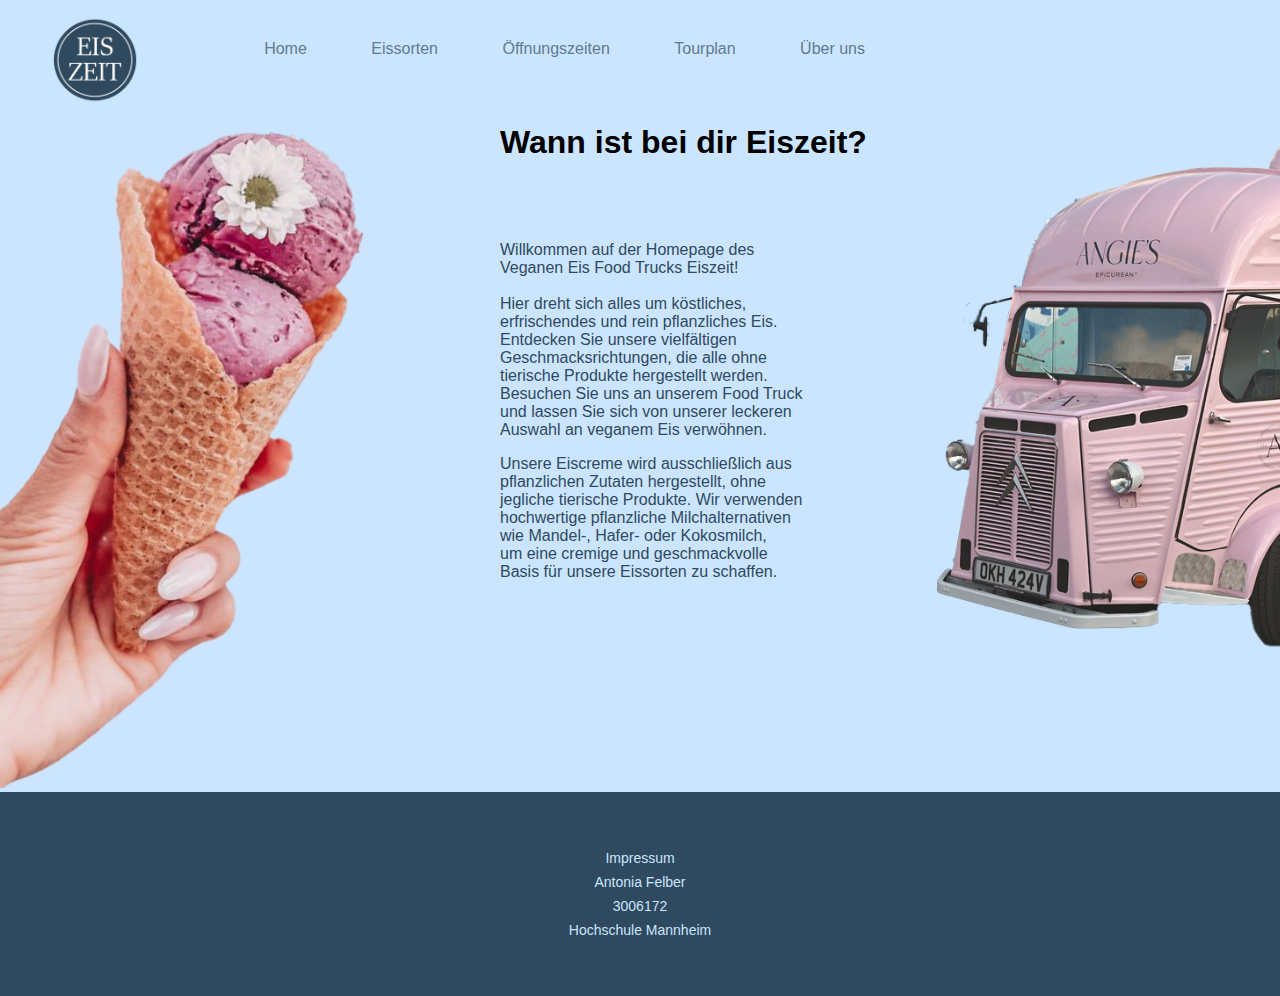
<file: index.html>
<!DOCTYPE html>
<html lang="de">

<head>
    <meta charset="UTF-8">
	<title>home</title>
    <link rel="stylesheet" href="food_truck.css" />
</head>

<body>

<div class="navbar">
<img src="bilder/logo.png" alt="logo" height= 90px width= 90px>

<nav>
    <ul>
        <li><a href="home.html">Home</a><li>
        <li><a href="eissorten.html">Eissorten</a><li>
        <li><a href="öffnungszeiten.html">Öffnungszeiten</a><li>
        <li><a href="tourplan.html">Tourplan</a><li>
        <li><a href="über_uns.html">Über uns</a></li>
    </ul>    
</nav>
</div>

<h1 class="headline">Wann ist bei dir Eiszeit?</h1>

<div class="fließtext">
    <p> Willkommen auf der Homepage des <br> Veganen Eis Food Trucks Eiszeit! <br><br>
        Hier dreht sich alles um köstliches,<br> erfrischendes und rein pflanzliches Eis.<br> Entdecken Sie unsere vielfältigen <br>Geschmacksrichtungen, die alle ohne <br>tierische Produkte hergestellt werden.<br> Besuchen Sie uns an unserem Food Truck<br> und lassen Sie sich von unserer leckeren<br> Auswahl an veganem Eis verwöhnen.</p>
        Unsere Eiscreme wird ausschließlich aus<br> pflanzlichen Zutaten hergestellt, ohne<br> jegliche tierische Produkte. Wir verwenden<br> hochwertige pflanzliche Milchalternativen<br> wie Mandel-, Hafer- oder Kokosmilch,<br> um eine cremige und geschmackvolle<br> Basis für unsere Eissorten zu schaffen.<br><br>
    </div>



<img src="bilder/ice_truck_and_ice_cream.png" width="1510" height="auto">


<footer>
    <div class="impressum">
     <p>Impressum</p>
     <p>Antonia Felber</p>
     <p>3006172</p>
     <p>Hochschule Mannheim</p>
    </div>
</footer>

</body>
</file>
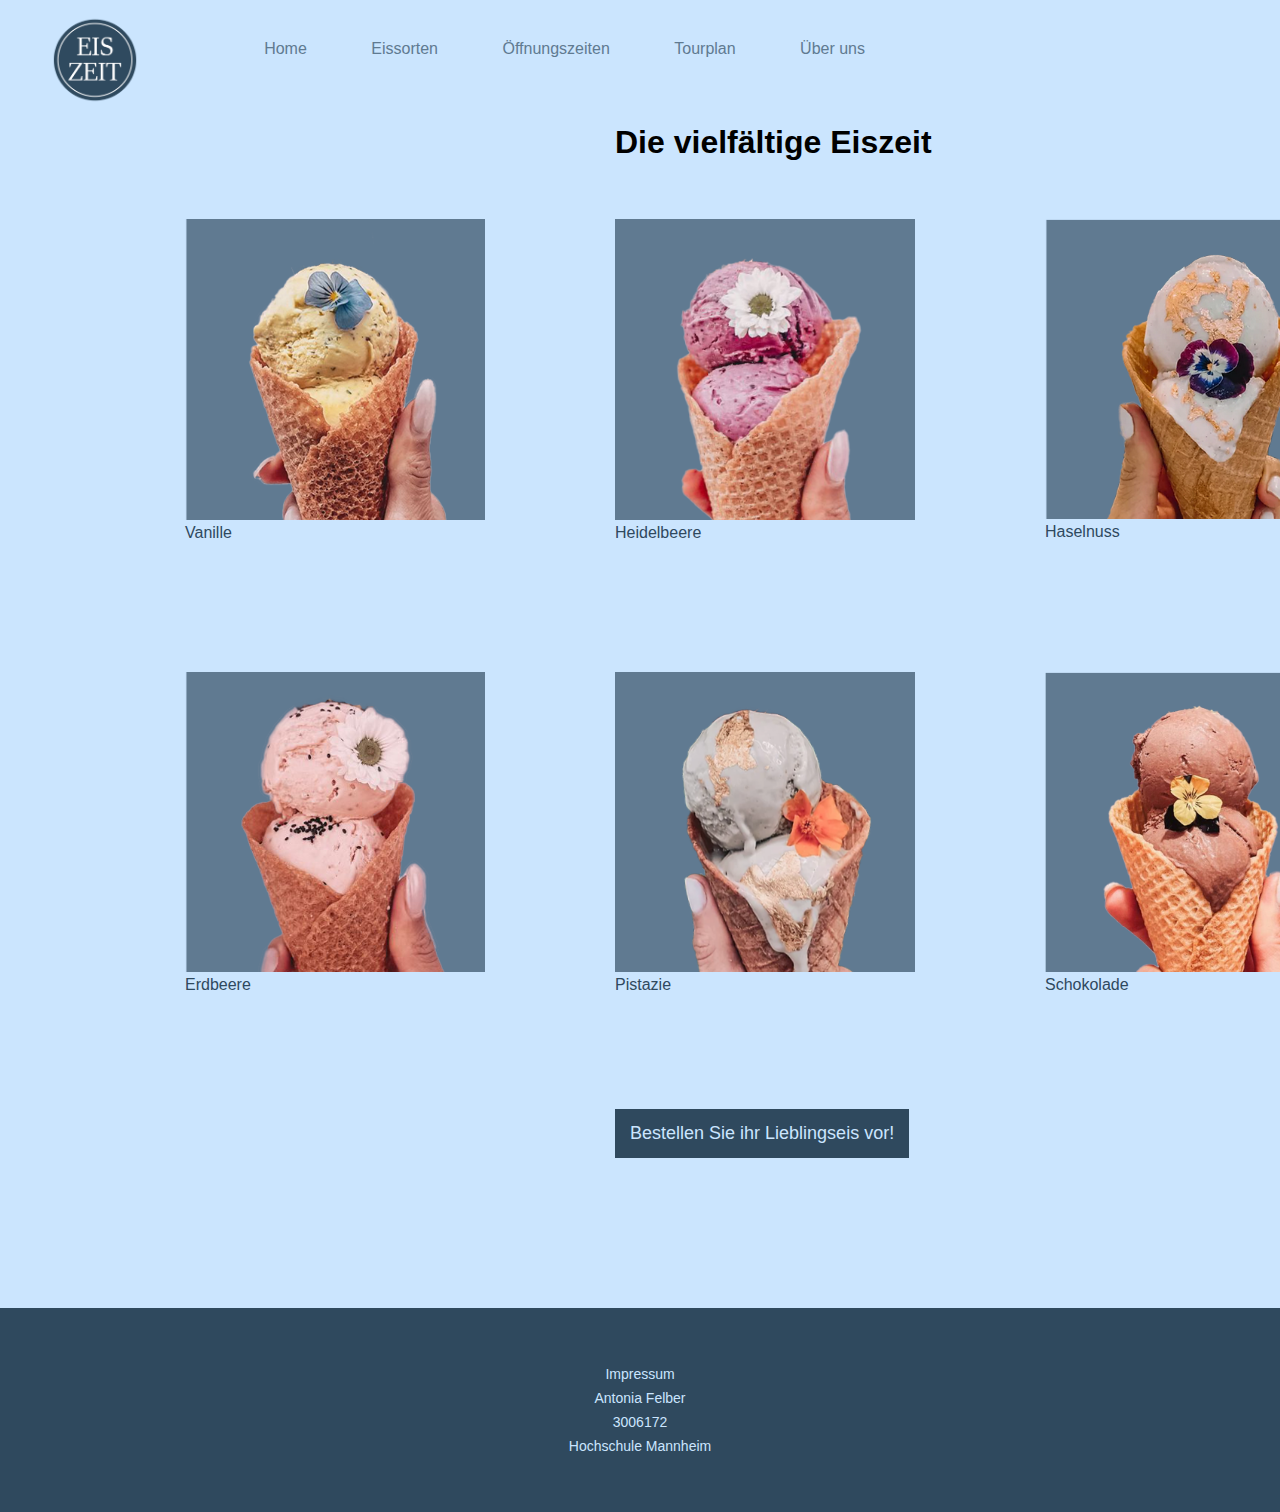
<file: eissorten.html>
<!DOCTYPE html>
<html lang="de">

<head>
    <meta charset="UTF-8">
	<title>eissorten</title>
    <link rel="stylesheet" href="food_truck.css" />
</head>

<body>

<div class="navbar">
<img src="bilder/logo.png" alt="logo" height= 90px width= 90px>

<nav>
    <ul>
        <li><a href="index.html">Home</a><li>
        <li><a href="eissorten.html">Eissorten</a><li>
        <li><a href="öffnungszeiten.html">Öffnungszeiten</a><li>
        <li><a href="tourplan.html">Tourplan</a><li>
        <li><a href="über_uns.html">Über uns</a></li>
    </ul>    
</nav>
</div>

<h1 class="headline2">Die vielfältige Eiszeit</h1>



<div class="eissorten">
        <li><img src="bilder/eissorte_1.png" width="300" 
            <a>Vanille</a></li>
        <li><img src="bilder/eissorte_2.png" width="300" 
            <a>Heidelbeere</a></li>
        <li><img src="bilder/eissorte_3.png" width="300" 
            <a>Haselnuss</a></li>
</div> 
<div class="eissorten">          
        <li><img src="bilder/eissorte_4.png" width="300" 
            <a>Erdbeere</a></li>
         <li><img src="bilder/eissorte_5.png" width="300" 
            <a>Pistazie</a></li>
         <li><img src="bilder/eissorte_6.png" width="300" 
            <a>Schokolade</a></li>
</div>


<a class="button" href="formular.html"><span></span>Bestellen Sie ihr Lieblingseis vor!</a>




    

<footer>
    <div class="impressum">
     <p>Impressum</p>
     <p>Antonia Felber</p>
     <p>3006172</p>
     <p>Hochschule Mannheim</p>
    </div>
</footer>

</body>
</file>
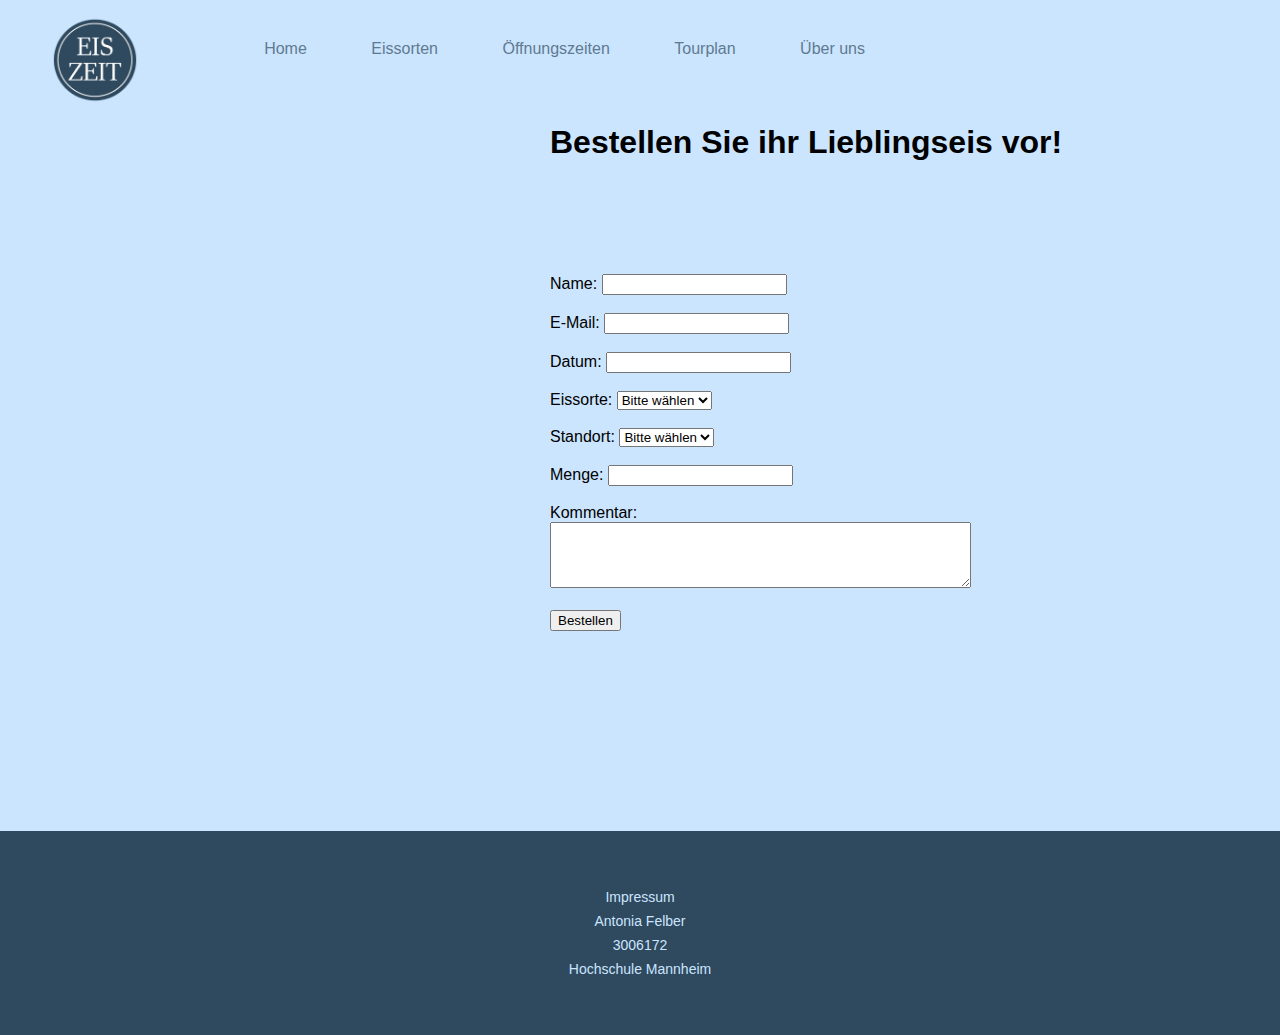
<file: formular.html>
<!DOCTYPE html>
<html lang="de">

<head>
    <meta charset="UTF-8">
	<title>eissorten</title>
    <link rel="stylesheet" href="food_truck.css" />
</head>

<body>

<div class="navbar">
<img src="bilder/logo.png" alt="logo" height= 90px width= 90px>

<nav>
    <ul>
        <li><a href="index.html">Home</a><li>
        <li><a href="eissorten.html">Eissorten</a><li>
        <li><a href="öffnungszeiten.html">Öffnungszeiten</a><li>
        <li><a href="tourplan.html">Tourplan</a><li>
        <li><a href="über_uns.html">Über uns</a></li>
    </ul>    
</nav>
</div>

<h1 class="headline_formular">Bestellen Sie ihr Lieblingseis vor!</h1>


<form action="submit.php" method="post">
    <div class="formular">
    <label for="name">Name:</label>
    <input type="text" id="name" name="name" required><br><br>

    <label for="email">E-Mail:</label>
    <input type="email" id="email" name="email" required><br><br>

    <label for="datum">Datum:</label>
    <input type="datum" id="datum" name="datum" required><br><br>

    <label for="product">Eissorte:</label>
    <select id="product" name="product" required>
      <option value="">Bitte wählen</option>
      <option value="Produkt 1">Vanille</option>
      <option value="Produkt 2">Heidelbeere</option>
      <option value="Produkt 3">Haselnuss</option>
      <option value="Produkt 4">Erdbeere</option>
      <option value="Produkt 5">Pistazie</option>
      <option value="Produkt 6">Schokolade</option>
    </select><br><br>

    <label for="standort">Standort:</label>
    <select id="standort" name="standort" required>
      <option value="">Bitte wählen</option>
      <option value="standort 1">Luisenpark</option>
      <option value="standort 2">Maimarkt</option>
      <option value="standort 3">Lindenhof</option>
    </select><br><br>

    <label for="quantity">Menge:</label>
    <input type="number" id="quantity" name="quantity" required><br><br>

    <label for="comments">Kommentar:</label><br>
    <textarea id="comments" name="comments" rows="4" cols="50"></textarea><br><br>

    <input type="submit" value="Bestellen">
    </div>
</form>

    

<footer>
    <div class="impressum">
     <p>Impressum</p>
     <p>Antonia Felber</p>
     <p>3006172</p>
     <p>Hochschule Mannheim</p>
    </div>
</footer>

</body>
</file>
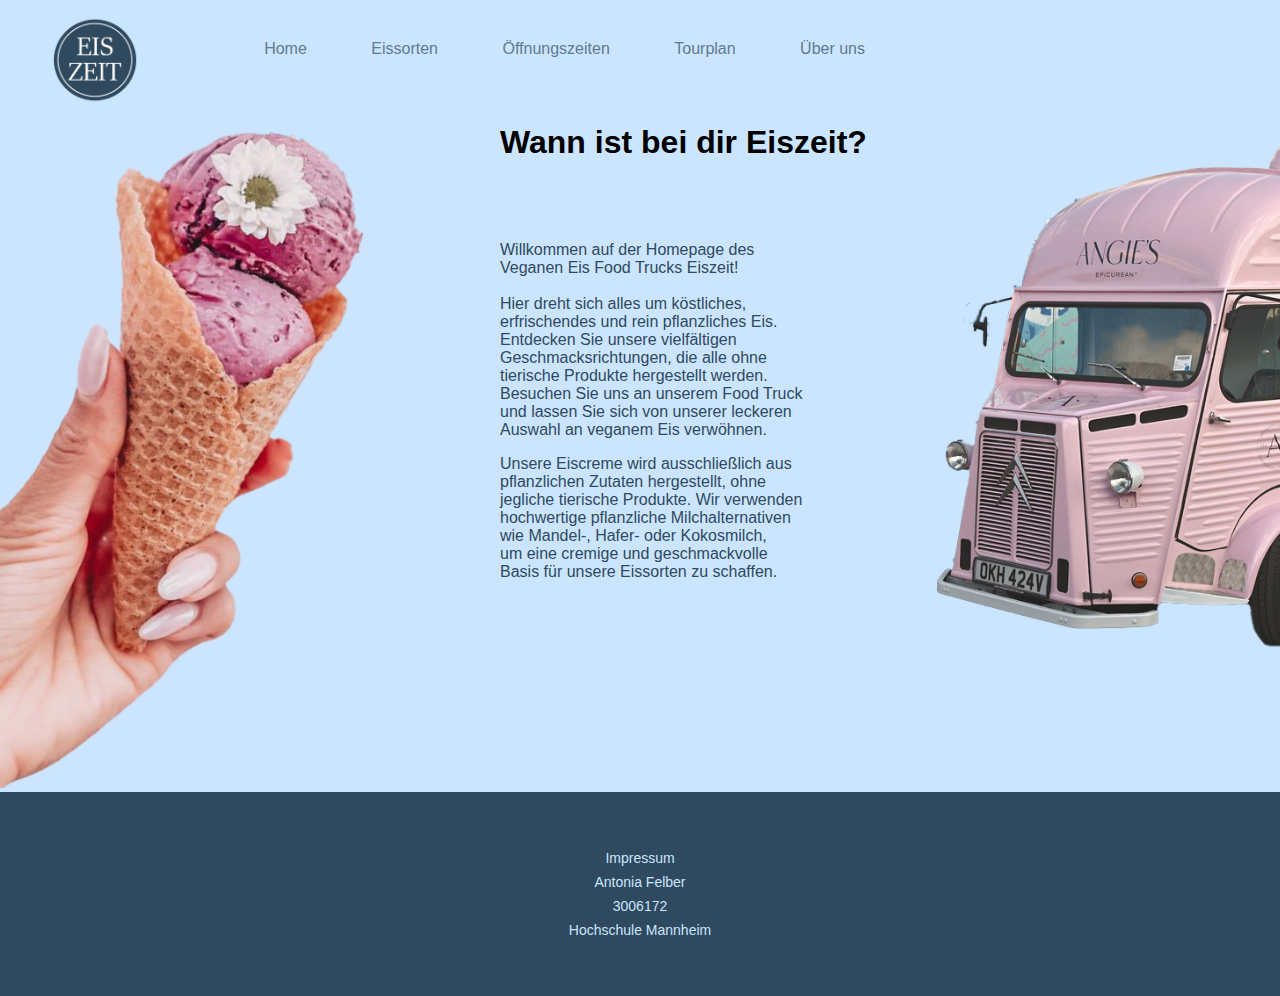
<file: home.html>
<!DOCTYPE html>
<html lang="de">

<head>
    <meta charset="UTF-8">
	<title>home</title>
    <link rel="stylesheet" href="food_truck.css" />
</head>

<body>

<div class="navbar">
<img src="bilder/logo.png" alt="logo" height= 90px width= 90px>

<nav>
    <ul>
        <li><a href="index.html">Home</a><li>
        <li><a href="eissorten.html">Eissorten</a><li>
        <li><a href="öffnungszeiten.html">Öffnungszeiten</a><li>
        <li><a href="tourplan.html">Tourplan</a><li>
        <li><a href="über_uns.html">Über uns</a></li>
    </ul>    
</nav>
</div>

<h1 class="headline">Wann ist bei dir Eiszeit?</h1>

<div class="fließtext">
    <p> Willkommen auf der Homepage des <br> Veganen Eis Food Trucks Eiszeit! <br><br>
        Hier dreht sich alles um köstliches,<br> erfrischendes und rein pflanzliches Eis.<br> Entdecken Sie unsere vielfältigen <br>Geschmacksrichtungen, die alle ohne <br>tierische Produkte hergestellt werden.<br> Besuchen Sie uns an unserem Food Truck<br> und lassen Sie sich von unserer leckeren<br> Auswahl an veganem Eis verwöhnen.</p>
        Unsere Eiscreme wird ausschließlich aus<br> pflanzlichen Zutaten hergestellt, ohne<br> jegliche tierische Produkte. Wir verwenden<br> hochwertige pflanzliche Milchalternativen<br> wie Mandel-, Hafer- oder Kokosmilch,<br> um eine cremige und geschmackvolle<br> Basis für unsere Eissorten zu schaffen.<br><br>
    </div>



<img src="bilder/ice_truck_and_ice_cream.png" width="1510" height="auto">


<footer>
    <div class="impressum">
     <p>Impressum</p>
     <p>Antonia Felber</p>
     <p>3006172</p>
     <p>Hochschule Mannheim</p>
    </div>
</footer>

</body>
</file>
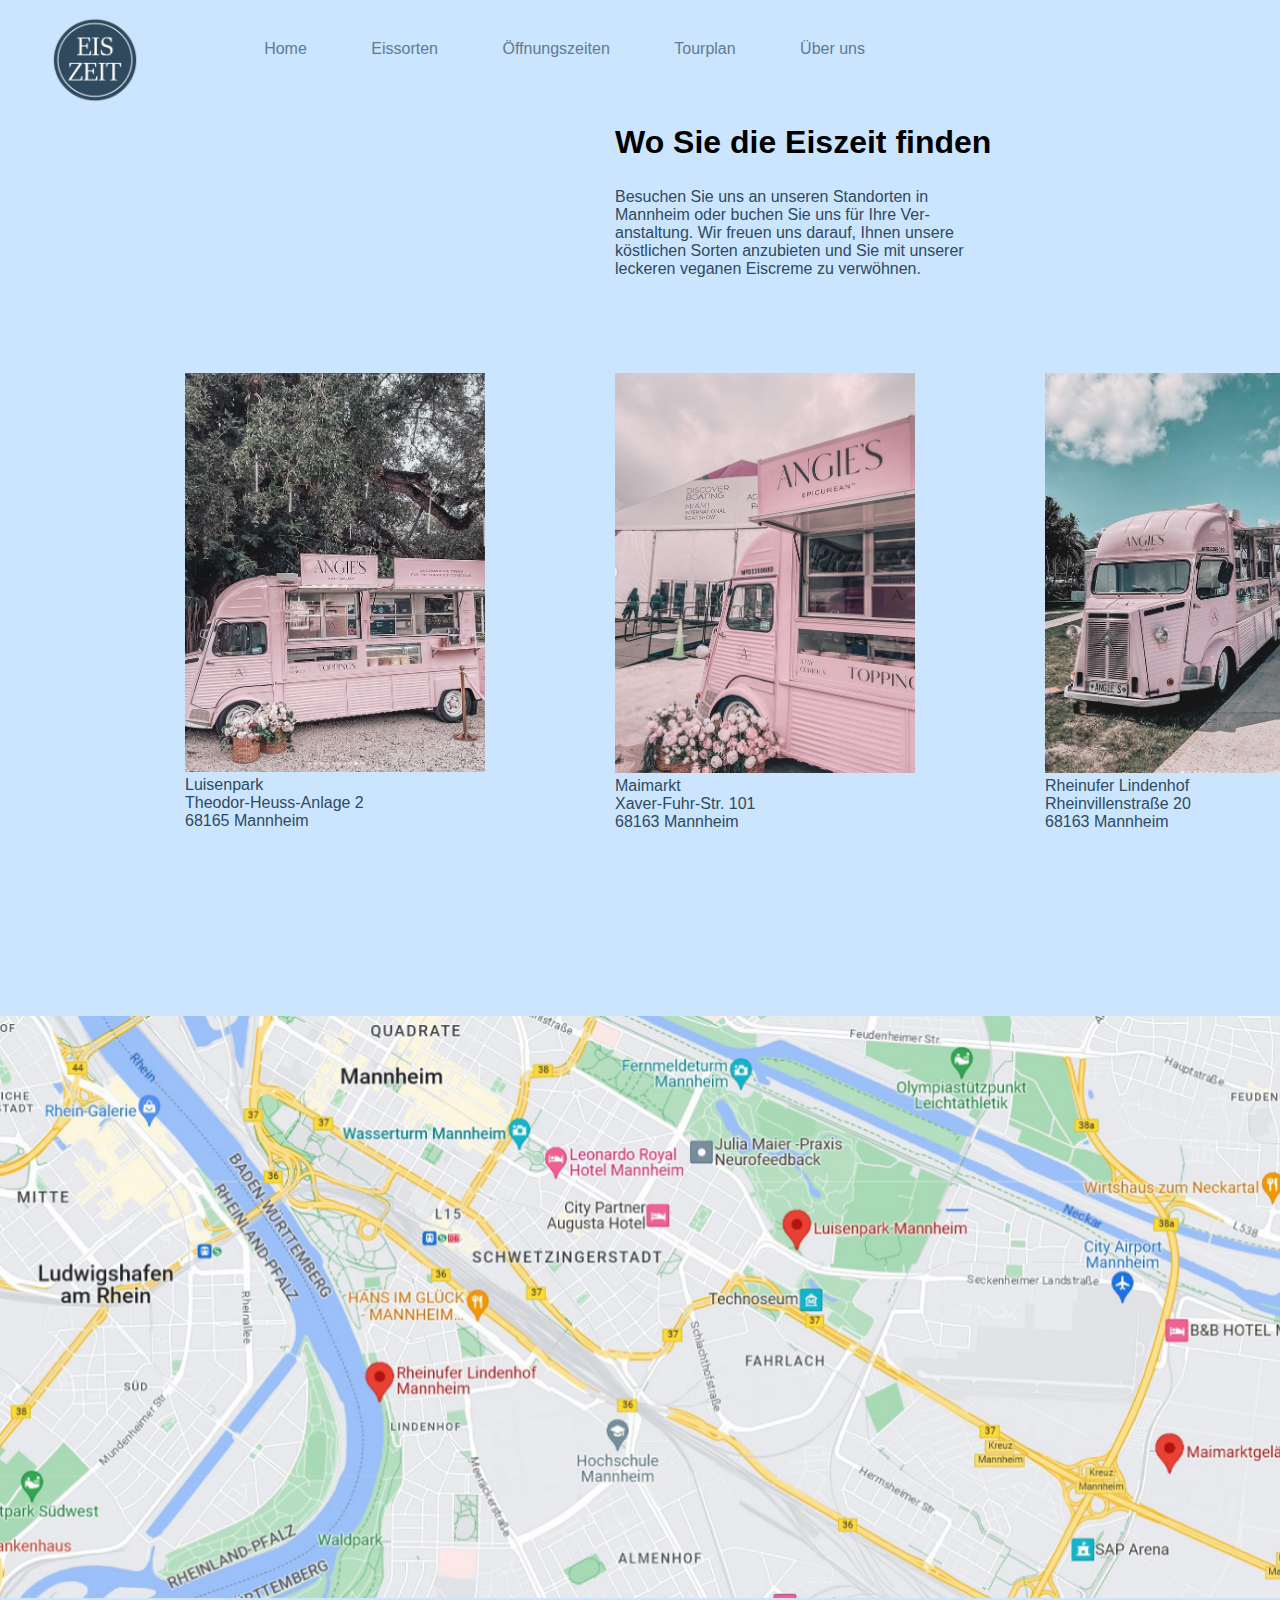
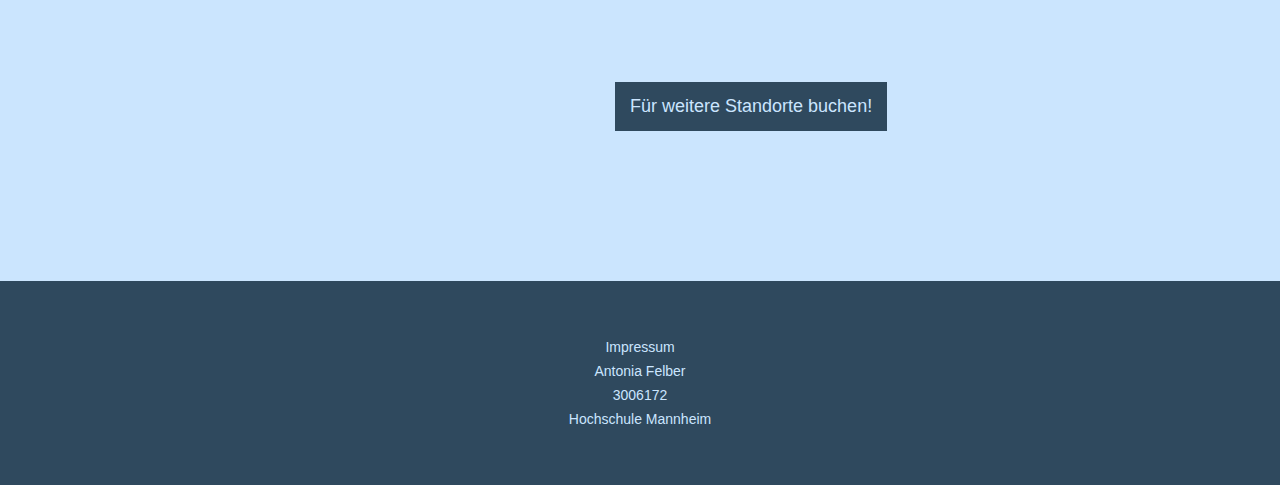
<file: tourplan.html>
<!DOCTYPE html>
<html lang="de">

<head>
    <meta charset="UTF-8">
	<title>home</title>
    <link rel="stylesheet" href="food_truck.css" />
</head>

<body>

<div class="navbar">
<img src="bilder/logo.png" alt="logo" height= 90px width= 90px>

<nav>
    <ul>
        <li><a href="index.html">Home</a><li>
        <li><a href="eissorten.html">Eissorten</a><li>
        <li><a href="öffnungszeiten.html">Öffnungszeiten</a><li>
        <li><a href="tourplan.html">Tourplan</a><li>
        <li><a href="über_uns.html">Über uns</a></li>
    </ul>    
</nav>
</div>

<h1 class="headline_standort">Wo Sie die Eiszeit finden</h1>

<div class="fließtext_standort">
    <p> Besuchen Sie uns an unseren Standorten in<br> Mannheim oder buchen Sie uns für Ihre Ver-<br>anstaltung. Wir freuen uns darauf, Ihnen unsere<br> köstlichen Sorten anzubieten und Sie mit unserer<br> leckeren veganen Eiscreme zu verwöhnen.
    </div>

    <div class="standorte">
        <li><img src="bilder/standort_1.jpg" width="300" 
            <a>Luisenpark<br>Theodor-Heuss-Anlage 2<br>68165 Mannheim</a></li>
        <li><img src="bilder/standort_2.jpg" width="300" 
            <a>Maimarkt<br>Xaver-Fuhr-Str. 101<br>68163 Mannheim</a></li>
        <li><img src="bilder/standort_3.jpg" width="300" 
            <a>Rheinufer Lindenhof<br>Rheinvillenstraße 20<br>68163 Mannheim</a></li>
</div> 


<img src="bilder/karte.jpg" width="1550" height="auto">

<a class="button" href="formular.html"><span></span>Für weitere Standorte buchen!</a>






    

<footer>
    <div class="impressum">
     <p>Impressum</p>
     <p>Antonia Felber</p>
     <p>3006172</p>
     <p>Hochschule Mannheim</p>
    </div>
</footer>

</body>
</file>
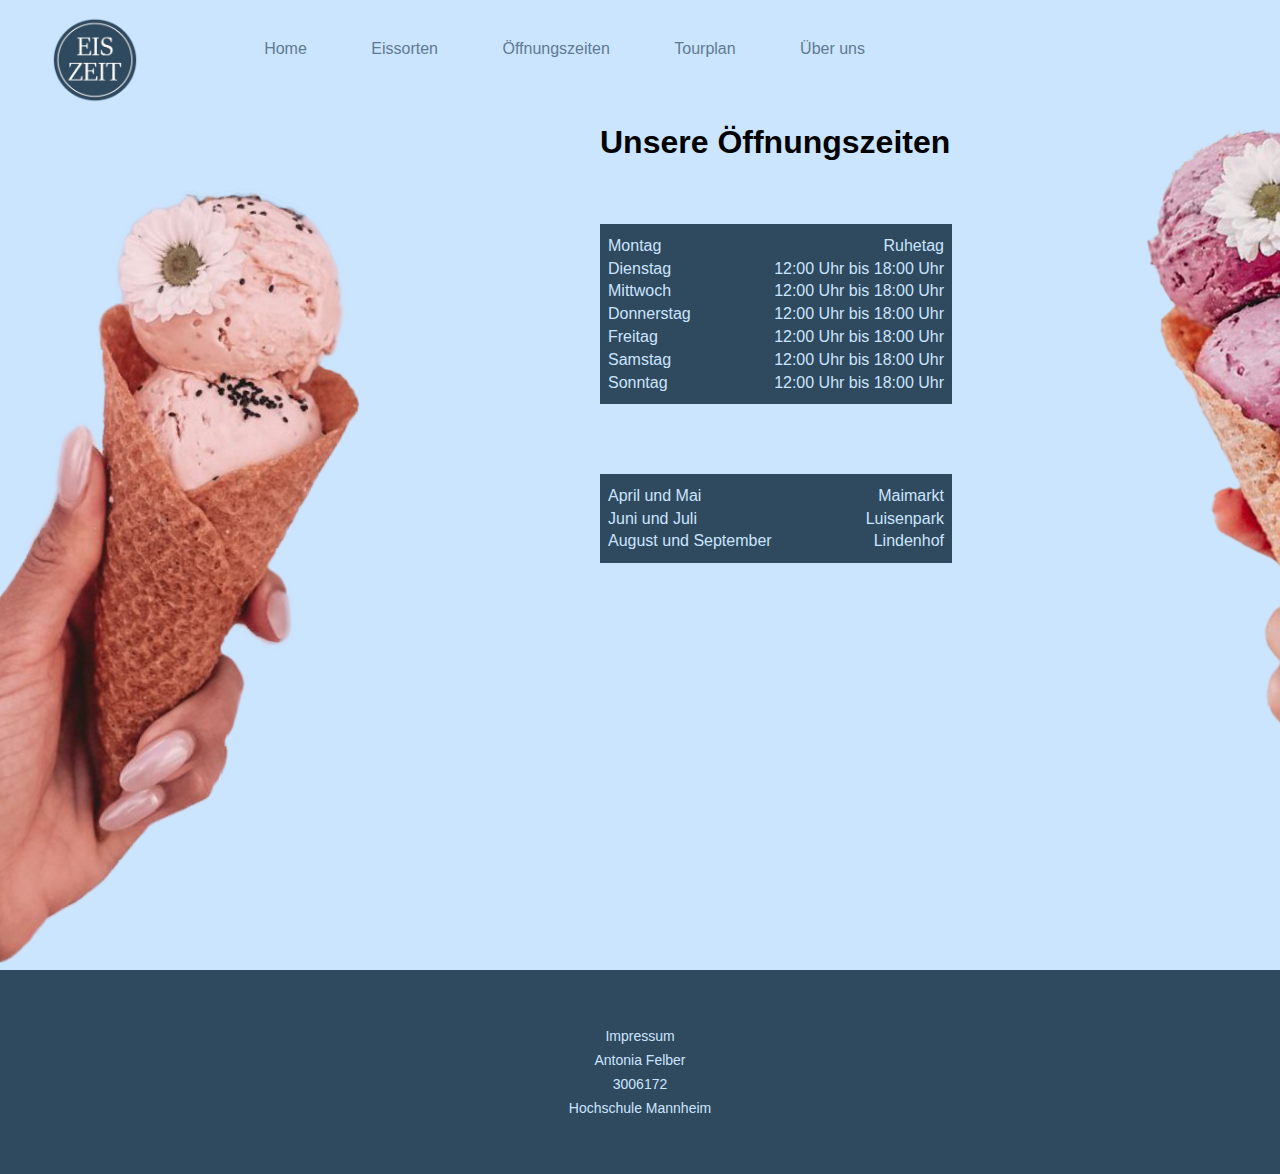
<file: öffnungszeiten.html>
<!DOCTYPE html>
<html lang="de">

<head>
    <meta charset="UTF-8">
	<title>home</title>
    <link rel="stylesheet" href="food_truck.css" />
</head>

<body>

<div class="navbar">
<img src="bilder/logo.png" alt="logo" height= 90px width= 90px>

<nav>
    <ul>
        <li><a href="index.html">Home</a><li>
        <li><a href="eissorten.html">Eissorten</a><li>
        <li><a href="öffnungszeiten.html">Öffnungszeiten</a><li>
        <li><a href="tourplan.html">Tourplan</a><li>
        <li><a href="über_uns.html">Über uns</a></li>
    </ul>    
</nav>
</div>

<h1 class="headline3">Unsere Öffnungszeiten</h1>


<section class="oeffnungszeiten01">
    <p>Montag <span>Ruhetag</span></p>
    <p>Dienstag <span>12:00 Uhr bis 18:00 Uhr</span></p>
    <p>Mittwoch <span>12:00 Uhr bis 18:00 Uhr</span></p>
    <p>Donnerstag <span>12:00 Uhr bis 18:00 Uhr</span></p>
    <p>Freitag <span>12:00 Uhr bis 18:00 Uhr</span></p>
    <p>Samstag <span>12:00 Uhr bis 18:00 Uhr</span></p>
    <p>Sonntag <span>12:00 Uhr bis 18:00 Uhr</span></p>
 </section>



 <section class="öffnungszeiten_orte">
    <p>April und Mai <span>Maimarkt</span></p>
    <p>Juni und Juli <span>Luisenpark</span></p>
    <p>August und September <span>Lindenhof</span></p>
 </section>

<img src="bilder/ice_truck_and_ice_cream2.png" width="1550" height="auto">






    

<footer>
    <div class="impressum">
     <p>Impressum</p>
     <p>Antonia Felber</p>
     <p>3006172</p>
     <p>Hochschule Mannheim</p>
    </div>
</footer>

</body>
</file>
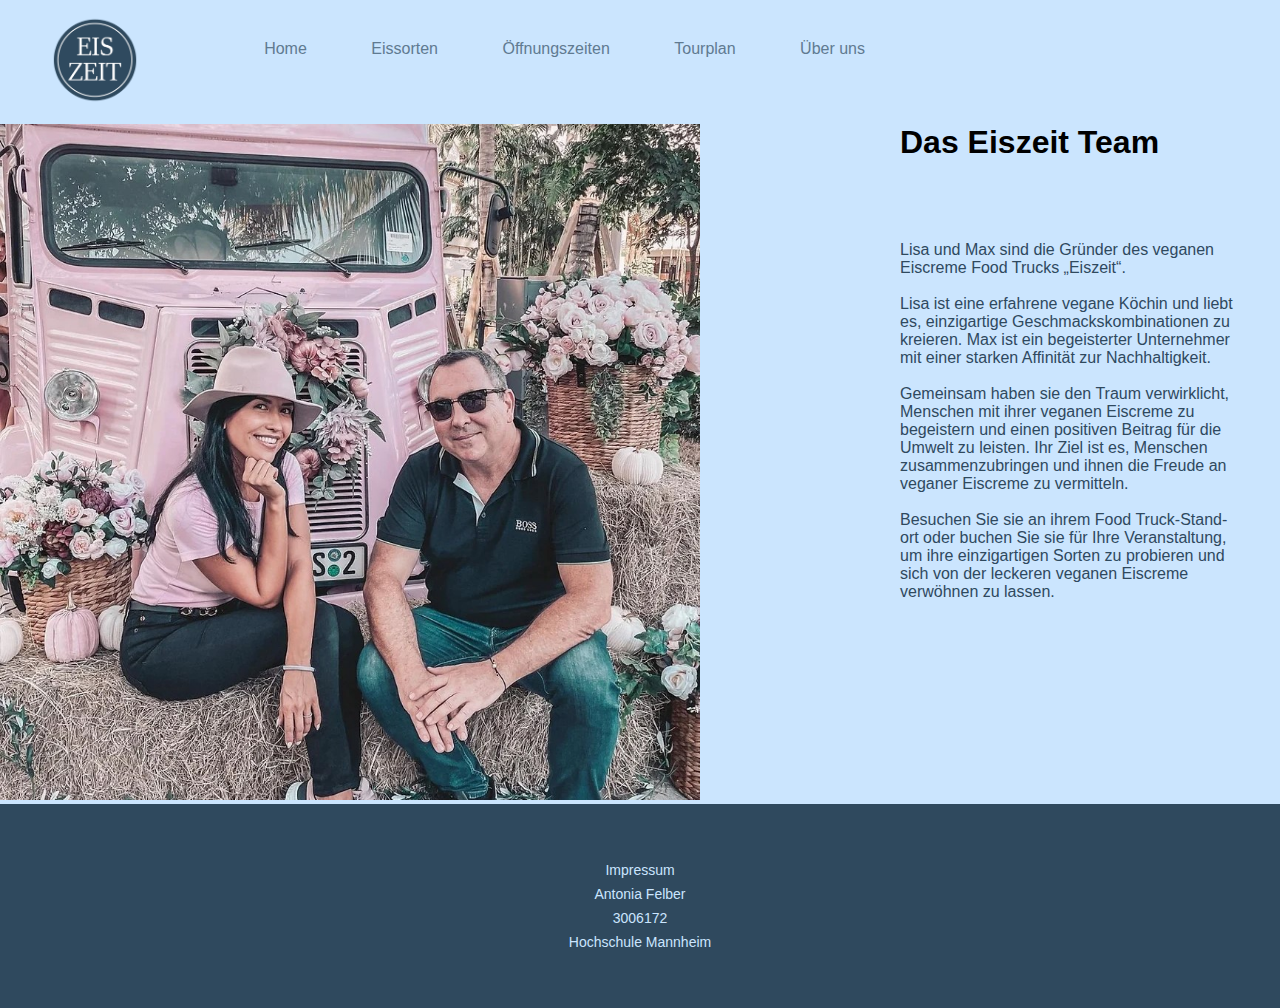
<file: über_uns.html>
<!DOCTYPE html>
<html lang="de">

<head>
    <meta charset="UTF-8">
	<title>home</title>
    <link rel="stylesheet" href="food_truck.css" />
</head>

<body>

<div class="navbar">
<img src="bilder/logo.png" alt="logo" height= 90px width= 90px>

<nav>
    <ul>
        <li><a href="index.html">Home</a><li>
        <li><a href="eissorten.html">Eissorten</a><li>
        <li><a href="öffnungszeiten.html">Öffnungszeiten</a><li>
        <li><a href="tourplan.html">Tourplan</a><li>
        <li><a href="über_uns.html">Über uns</a></li>
    </ul>    
</nav>
</div>

<h1 class="headline_über_uns">Das Eiszeit Team</h1>

<div class="über_uns">
    <p> Lisa und Max sind die Gründer des veganen<br> Eiscreme Food Trucks „Eiszeit“.<br><br> 
        Lisa ist eine erfahrene vegane Köchin und liebt<br> es, einzigartige Geschmackskombinationen zu<br> kreieren. Max ist ein begeisterter Unternehmer<br> mit einer starken Affinität zur Nachhaltigkeit.<br><br> 
        Gemeinsam haben sie den Traum verwirklicht,<br> Menschen mit ihrer veganen Eiscreme zu<br> begeistern und einen positiven Beitrag für die<br> Umwelt zu leisten. Ihr Ziel ist es, Menschen<br> zusammenzubringen und ihnen die Freude an<br> veganer Eiscreme zu vermitteln.<br><br> 
        Besuchen Sie sie an ihrem Food Truck-Stand-<br>ort oder buchen Sie sie für Ihre Veranstaltung,<br> um ihre einzigartigen Sorten zu probieren und<br> sich von der leckeren veganen Eiscreme<br> verwöhnen zu lassen.

    </div>

<img src="bilder/über_uns.jpg" width="700" height="auto">







    

<footer>
    <div class="impressum">
     <p>Impressum</p>
     <p>Antonia Felber</p>
     <p>3006172</p>
     <p>Hochschule Mannheim</p>
    </div>
</footer>

</body>
</file>
<file: food_truck.css>
@font-face 
{	
	font-family: "Helvetica LT Std";
    src: url('HelveticaLTStd-Roman.otf') format("opentype");
    font-weight: normal;
    font-style: normal;
	
}

html{background-color: #cbe5fe;
	font-family:Arial, Helvetica, sans-serif;
	}

	body {
		margin: 0;
		padding: 0;
	  }
	    
	  .navbar img {
		width: 90px;
		padding: 15px 50px;
	  }
	  
	  nav ul {
		list-style: none;
		padding: 20;
		margin: 0;
		margin-right: 400px;
		
	  }
	  
	  nav {
		float: right;
		margin: 0;
	  }
	  
	  li {
		display: inline;
		padding: 15px;
	  }
	  
	  nav a {
		text-decoration: none;
		font-size: 12pt;
		color: #607a91;
		display: inline-block;
		padding-top: 40px;
	  }
	  
	  nav a:hover {
		color: #000000;
	  }
	  
	  nav a:active {
		font-weight: bold;
		color: #000000;
	  }
	  
	  @media screen and (max-width: 700px) {
		nav {
		  width: 100%;
		}
	  }
	  
	.headline {
		margin: 0;
		position: absolute;
		left: 500px;
		top: 90px
		font-size: 15pt;
		color: #000000;
	}

	.headline2 {
		margin: 0;
		position: absolute;
		left: 615px;
		top: 50%
		font-size: 15pt;
		color: #2f495e0;
	}
	
	.fließtext {
		margin: 0;
		position: absolute;
		left: 500px;
		top: 25%;
		font-size: 12pt;
		color: #2f495e;
	}





	.eissorten {
		display: flex;
		flex-direction: row;
		padding: 20px;
		gap: 100px;
		color: #2f495e;
		margin-top: 60px;
		margin-left: 150px;
		max-width: 300px;
	}

	.button {
		background-color: #2f495e;
		color: #cbe5fe;
		font-size: 18px;
		text-decoration: none;
		padding: 14px 15px;
		display: inline-flex;
		justify-content: center;
		align-items: center;		
		margin-top: 80px;
		margin-left: 615px;
		margin-bottom: 150px;
	  }



	.button:hover {
		color: #cbe5fe;
		background-color: #152029;
		font-size: 18px;
		font-weight: bold;
	  }

	
	.headline_formular {
		margin: 0;
		position: absolute;
		left: 550px;
		top: 50%
		font-size: 12pt;
		color: #2f495e0;
	}

	.formular {
		margin: 0;
		margin-left: 550px;
		margin-bottom: 200px;
		margin-top: 150px		
	  }

  

	.headline3 {
		margin: 0;
		position: absolute;
		left: 600px;
		top: 50%
		font-size: 15pt;
		color: #2f495e0;
	}

	.oeffnungszeiten01 {
		margin-left: 600px;
		margin-top: 100px;
		position: absolute;
		width: 21rem;
		padding: 0.5rem;
		background-color: #2f495e;
		color: #cbe5fe;
	}

	.oeffnungszeiten01 p {
		display: flex;
		justify-content: space-between;
		margin: 0.3rem 0;
	}

	.öffnungszeiten_orte {
		margin-left: 600px;
		margin-top: 350px;
		position: absolute;
		width: 21rem;
		padding: 0.5rem;
		background-color: #2f495e;
		color: #cbe5fe;
	}

	.öffnungszeiten_orte p {
		display: flex;
		justify-content: space-between;
		margin: 0.3rem 0;
	}

	  .headline_standort {
		margin: 0;
		position: absolute;
		left: 615px;
		top: 50px
		font-size: 12pt;
		color: #000000;
	}

	  .fließtext_standort {
		margin: 0;
		margin-left: 615px;
		margin-top: 5%;
		font-size: 12pt;
		color: #2f495e;
	}

	.standorte {
		display: flex;
		flex-direction: row;
		padding: 20px;
		gap: 100px;
		color: #2f495e;
		margin-top: 60px;
		margin-left: 150px;
		max-width: 300px;
		margin-bottom: 150px;
	}


.headline_über_uns {
		margin: 0;
		position: absolute;
		left: 900px;
		top: 50px
		font-size: 12pt;
		color: #000000;
	}

	.über_uns {
		margin: 0;
		position: absolute;
		left: 900px;
		top: 25%;
		font-size: 12pt;
		color: #2f495e;
	}

	footer {
		background-color: #2f495e;
		padding: 50px;
		text-align: center;
	  }

	  .impressum {
		color: #cbe5fe;
		font-size: 14px;

	  }
	  
	  .impressum p {
		margin: 8px 0;
	  }
</file>
